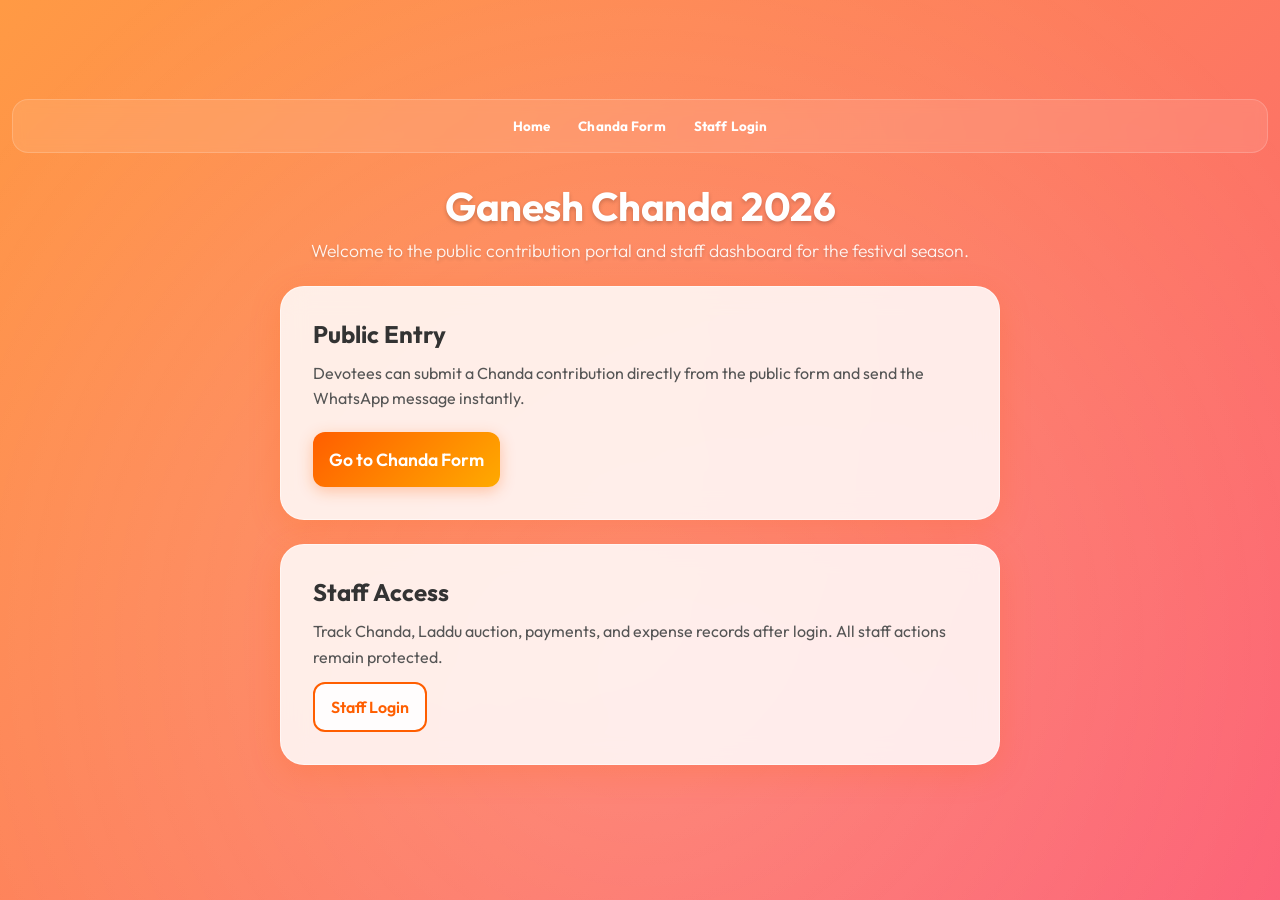
<file: index.html>
<!DOCTYPE html>
<html lang="en">
<head>
    <meta charset="UTF-8">
    <meta name="viewport" content="width=device-width, initial-scale=1.0">
    <title>Ganesh App Home</title>
    <link rel="stylesheet" href="styles.css">
    <link href="https://fonts.googleapis.com/css2?family=Outfit:wght@300;400;600;700&display=swap" rel="stylesheet">
</head>
<body>
    <div class="background-decor"></div>
    <nav class="top-nav" aria-label="Main navigation">
        <button class="nav-toggle" aria-label="Toggle navigation" aria-expanded="false">
            <span></span><span></span><span></span>
        </button>
        <div class="top-nav-links">
            <a href="index.html">Home</a>
            <a href="chanda.html">Chanda Form</a>
            <a href="login.html">Staff Login</a>
        </div>
    </nav>

    <main class="container home-container">
        <section class="header">
            <h1>Ganesh Chanda 2026</h1>
            <p>Welcome to the public contribution portal and staff dashboard for the festival season.</p>
        </section>

        <section class="home-card glass-form">
            <h2 class="home-card-title">Public Entry</h2>
            <p class="home-card-copy">Devotees can submit a Chanda contribution directly from the public form and send the WhatsApp message instantly.</p>
            <div class="home-actions">
                <a href="chanda.html" class="submit-btn home-cta">Go to Chanda Form</a>
            </div>
        </section>

        <section class="home-card glass-form">
            <h2 class="home-card-title">Staff Access</h2>
            <p class="home-card-copy">Track Chanda, Laddu auction, payments, and expense records after login. All staff actions remain protected.</p>
            <div class="home-actions">
                <a href="login.html" class="secondary-btn home-cta">Staff Login</a>
            </div>
        </section>
    </main>
    <script src="nav-toggle.js"></script>
    <script src="success-screen.js"></script>
</body>
</html>
</file>
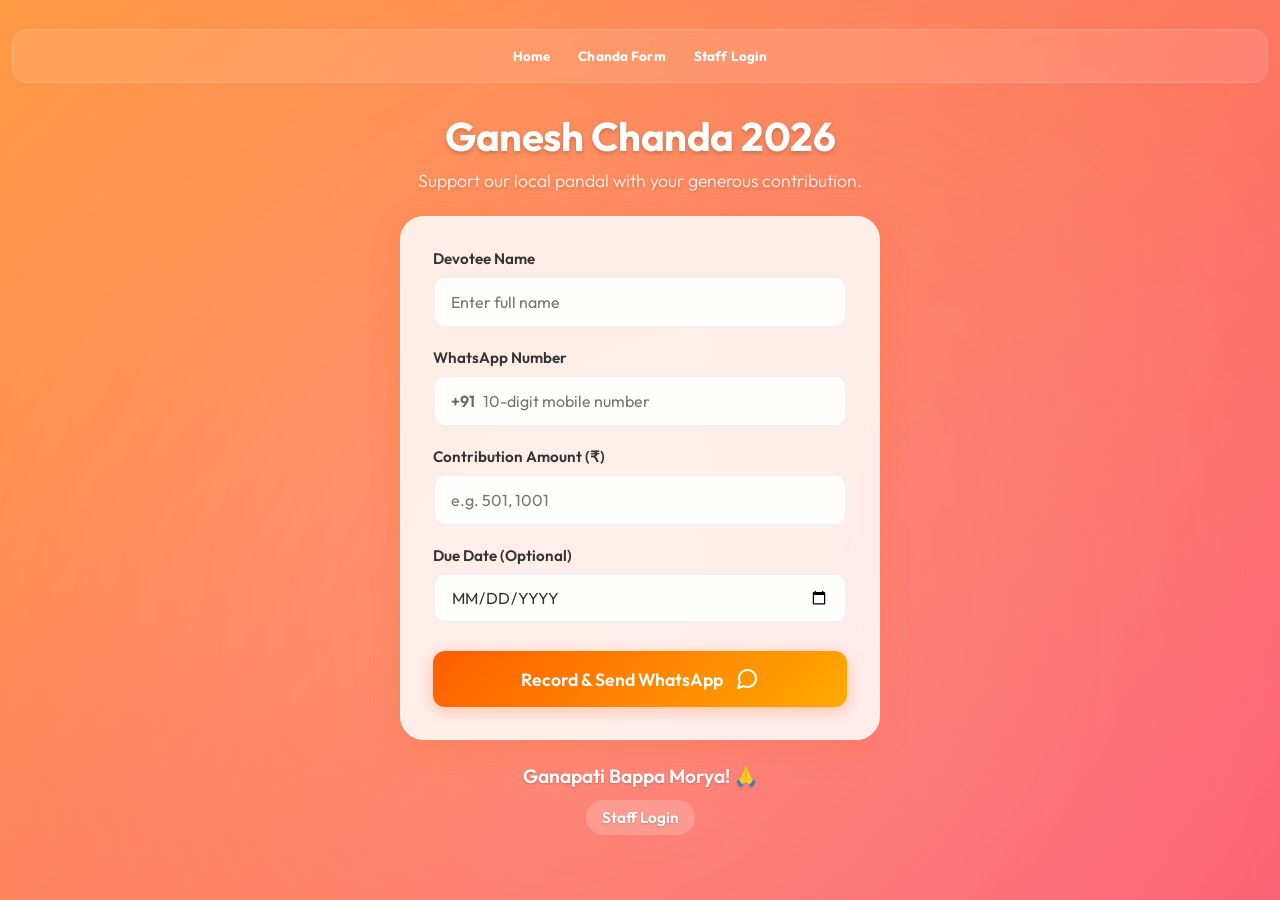
<file: chanda.html>
<!DOCTYPE html>
<html lang="en">
<head>
    <meta charset="UTF-8">
    <meta name="viewport" content="width=device-width, initial-scale=1.0">
    <title>Ganesh Chanda Collection</title>
    <link rel="stylesheet" href="styles.css">
    <link href="https://fonts.googleapis.com/css2?family=Outfit:wght@300;400;600;700&display=swap" rel="stylesheet">
</head>
<body>
    <div class="background-decor"></div>
    <nav class="top-nav" aria-label="Main navigation">
        <button class="nav-toggle" aria-label="Toggle navigation" aria-expanded="false">
            <span></span><span></span><span></span>
        </button>
        <div class="top-nav-links">
            <a href="index.html">Home</a>
            <a href="chanda.html">Chanda Form</a>
            <a href="login.html">Staff Login</a>
        </div>
    </nav>
    
    <div class="container">
        <div class="header">
            <h1>Ganesh Chanda 2026</h1>
            <p>Support our local pandal with your generous contribution.</p>
        </div>

        <form id="chandaForm" class="glass-form">
            <div class="form-group">
                <label for="name">Devotee Name</label>
                <input type="text" id="name" name="name" placeholder="Enter full name" required>
            </div>

            <div class="form-group">
                <label for="phone">WhatsApp Number</label>
                <div class="phone-input-wrapper">
                    <span class="country-code">+91</span>
                    <input type="tel" id="phone" name="phone" placeholder="10-digit mobile number" pattern="[0-9]{10}" required>
                </div>
            </div>

            <div class="form-group">
                <label for="amount">Contribution Amount (₹)</label>
                <input type="number" id="amount" name="amount" placeholder="e.g. 501, 1001" min="1" required>
            </div>

            <div class="form-group">
                <label for="dueDate">Due Date (Optional)</label>
                <input type="date" id="dueDate" name="dueDate">
            </div>

            <button type="submit" class="submit-btn">
                <span>Record & Send WhatsApp</span>
                <svg xmlns="http://www.w3.org/2000/svg" width="24" height="24" viewBox="0 0 24 24" fill="none" stroke="currentColor" stroke-width="2" stroke-linecap="round" stroke-linejoin="round" class="whatsapp-icon"><path d="M21 11.5a8.38 8.38 0 0 1-.9 3.8 8.5 8.5 0 0 1-7.6 4.7 8.38 8.38 0 0 1-3.8-.9L3 21l1.9-5.7a8.38 8.38 0 0 1-.9-3.8 8.5 8.5 0 0 1 4.7-7.6 8.38 8.38 0 0 1 3.8-.9h.5a8.48 8.48 0 0 1 8 8v.5z"></path></svg>
            </button>
        </form>
        
        <div class="footer-msg">
            <p>Ganapati Bappa Morya! 🙏</p>
            <a href="login.html" class="dashboard-link">Staff Login</a>
        </div>
    </div>

    <script src="nav-toggle.js"></script>
    <script src="success-screen.js"></script>
    <script src="script.js"></script>
</body>
</html>
</file>
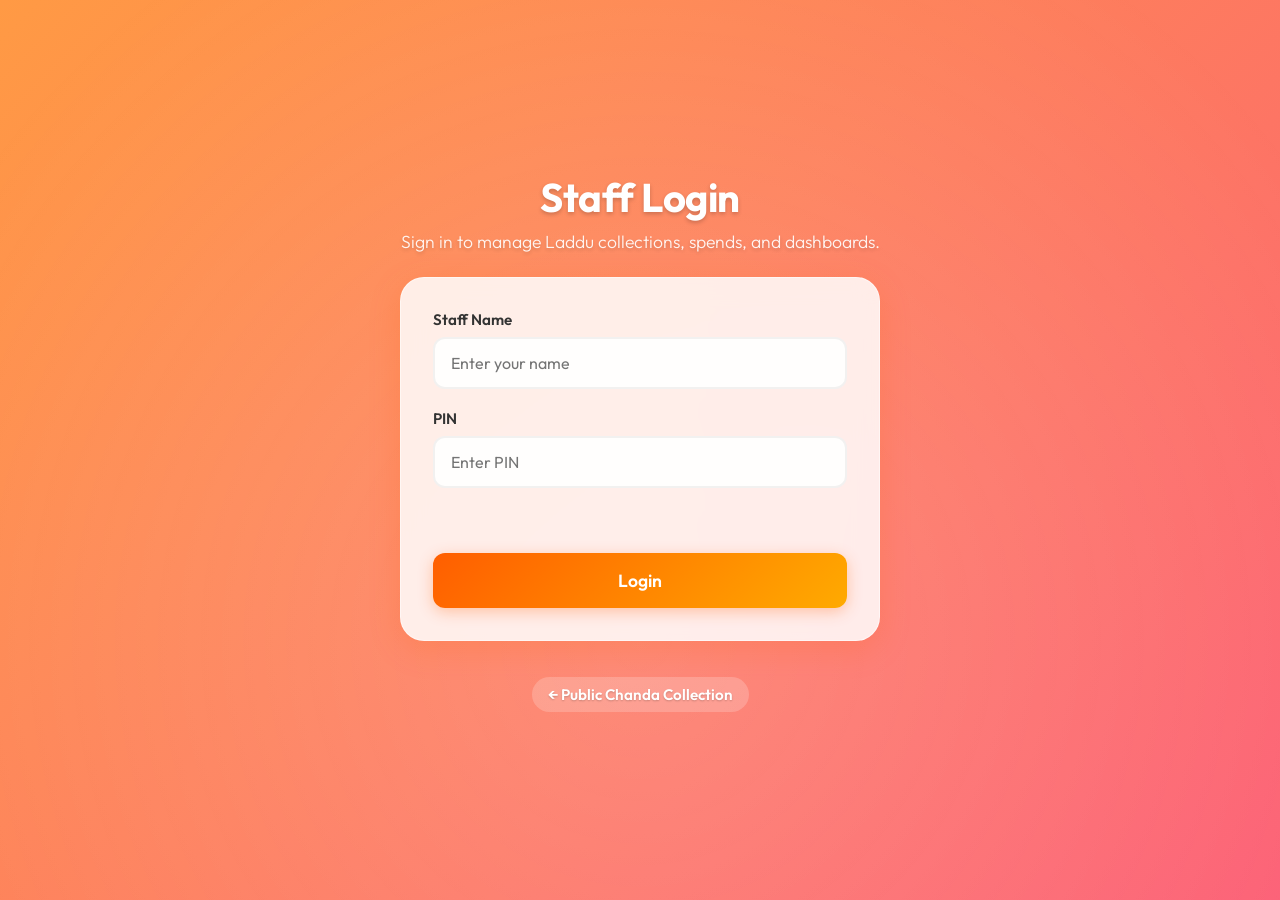
<file: dashboard.html>
<!DOCTYPE html>
<html lang="en">
<head>
    <meta charset="UTF-8">
    <meta name="viewport" content="width=device-width, initial-scale=1.0">
    <title>Dashboard - Ganesh Chanda</title>
    <link rel="stylesheet" href="styles.css">
    <link href="https://fonts.googleapis.com/css2?family=Outfit:wght@300;400;600;700&display=swap" rel="stylesheet">
</head>
<body>
    <div class="background-decor"></div>
    <nav class="top-nav" aria-label="Main navigation">
        <button class="nav-toggle" aria-label="Toggle navigation" aria-expanded="false">
            <span></span><span></span><span></span>
        </button>
        <div class="top-nav-links">
            <a href="staff-dashboard.html">Home</a>
            <a href="chanda.html">Chanda Form</a>
            <a href="spends.html">Spends</a>
            <a href="dashboard.html">Chanda Dashboard</a>
            <a href="laddu-dashboard.html">Laddu Dashboard</a>
            <a href="spends-dashboard.html">Spends Dashboard</a>
            <a href="laddu-auction.html">Laddu Auction</a>
            <a href="laddu-collection.html">Laddu Collection</a>
            <a href="#" id="logoutBtn" class="logout-btn">Logout</a>
        </div>
    </nav>
    
    <div class="container dashboard-container">
        <div class="header">
            <h1>Collection Dashboard</h1>
            <p>Chanda and Laddu collection records</p>
        </div>

        <div class="summary-card" id="summaryCard" style="display: none;">
            <h2>Total Amount Collected <span id="selectedYearLabel"></span></h2>
            <div class="total-amount" id="totalAmount">₹0</div>
            <div class="summary-breakdown">
                <div><span>Chanda Collected</span><strong id="chandaAmount">₹0</strong></div>
            </div>
        </div>

        <div class="filter-section" id="filterSection" style="display: none;">
            <input type="text" id="searchInput" placeholder="Search by name or mobile...">
            <select id="statusFilter">
                <option value="All">All Statuses</option>
                <option value="Paid">Paid</option>
                <option value="Pending">Pending</option>
            </select>
            <select id="yearFilter" aria-label="Filter by year">
                <option value="All">All Years</option>
            </select>
        </div>

        <div class="table-container">
            <div id="loader" class="loader"></div>
            
            <table id="recordsTable" style="display: none;">
                <thead>
                    <tr>
                        <th>Date</th>
                        <th>Devotee Name</th>
                        <th>WhatsApp</th>
                        <th>Amount (₹)</th>
                        <th>Due Date</th>
                        <th>Status</th>
                        <th>Action</th>
                    </tr>
                </thead>
                <tbody id="tableBody">
                    <!-- Data will be populated here by JS -->
                </tbody>
            </table>
        </div>

        
        <div class="footer-msg">
            <a href="index.html" class="dashboard-link">← Back to Form</a>
        </div>
    </div>

    <script src="auth.js"></script>
    <script src="nav-toggle.js"></script>
    <script src="dashboard.js"></script>
</body>
</html>
</file>
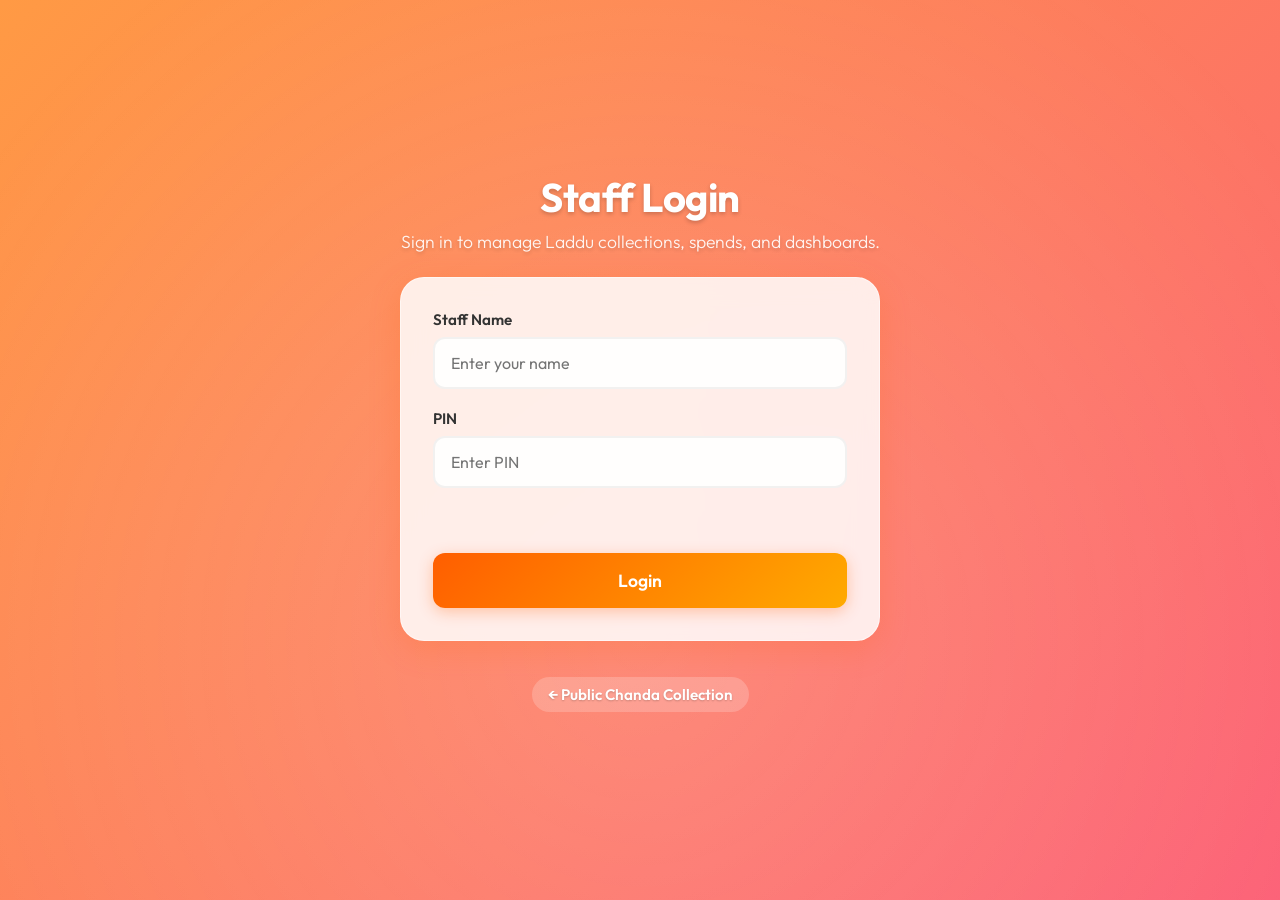
<file: laddu-auction.html>
<!DOCTYPE html>
<html lang="en">
<head>
    <meta charset="UTF-8">
    <meta name="viewport" content="width=device-width, initial-scale=1.0">
    <title>Laddu Auction - Ganesh Chanda</title>
    <link rel="stylesheet" href="styles.css">
    <link href="https://fonts.googleapis.com/css2?family=Outfit:wght@300;400;600;700&display=swap" rel="stylesheet">
</head>
<body>
    <div class="background-decor"></div>
    <nav class="top-nav" aria-label="Main navigation">
        <button class="nav-toggle" aria-label="Toggle navigation" aria-expanded="false">
            <span></span><span></span><span></span>
        </button>
        <div class="top-nav-links">
            <a href="staff-dashboard.html">Home</a>
            <a href="chanda.html">Chanda Form</a>
            <a href="spends.html">Spends</a>
            <a href="dashboard.html">Chanda Dashboard</a>
            <a href="laddu-dashboard.html">Laddu Dashboard</a>
            <a href="spends-dashboard.html">Spends Dashboard</a>
            <a href="laddu-auction.html">Laddu Auction</a>
            <a href="laddu-collection.html">Laddu Collection</a>
            <a href="#" id="logoutBtn" class="logout-btn">Logout</a>
        </div>
    </nav>
    <main class="container">
        <header class="header">
            <h1>Ganesh Laddu Auction</h1>
            <p>Record the winning bid with the winner's signature.</p>
        </header>

        <form id="ladduAuctionForm" class="glass-form" novalidate>
            <div class="form-group">
                <label for="winnerName">Auction Winner Name</label>
                <input type="text" id="winnerName" placeholder="Enter full name" required>
            </div>
            <div class="form-group">
                <label for="winnerPhone">WhatsApp Number</label>
                <div class="phone-input-wrapper">
                    <span class="country-code">+91</span>
                    <input type="tel" id="winnerPhone" inputmode="numeric" placeholder="10-digit mobile number" pattern="[0-9]{10}" required>
                </div>
            </div>
            <div class="form-group">
                <label for="auctionAmount">Winning Laddu Amount (₹)</label>
                <input type="number" id="auctionAmount" inputmode="decimal" min="1" step="0.01" placeholder="Enter final bid amount" required>
            </div>
            <div class="form-group">
                <label>Auction Winner Photo</label>
                <div class="camera-panel">
                    <video id="auctionCamera" class="camera-preview" autoplay playsinline muted aria-label="Camera preview"></video>
                    <img id="auctionPhotoPreview" class="photo-preview" alt="Auction winner photo" hidden>
                    <canvas id="auctionPhotoCanvas" hidden></canvas>
                </div>
                <div class="camera-actions">
                    <button type="button" id="startCamera" class="secondary-btn">Open Camera</button>
                    <button type="button" id="capturePhoto" class="secondary-btn" disabled>Take Photo</button>
                    <button type="button" id="retakePhoto" class="clear-signature" hidden>Retake Photo</button>
                </div>
                <p class="field-help">Use the device camera to take a clear photo of the auction winner.</p>
            </div>
            <div class="form-group">
                <label for="signatureCanvas">Auction Winner Signature</label>
                <div class="signature-panel">
                    <canvas id="signatureCanvas" aria-label="Signature pad. Sign here with your finger or mouse."></canvas>
                    <button type="button" id="clearSignature" class="clear-signature">Clear signature</button>
                </div>
                <p class="field-help">Sign inside the box using a finger, stylus, or mouse.</p>
            </div>
            <p id="auctionMessage" class="form-message" role="status" aria-live="polite"></p>
            <button type="submit" id="saveAuctionBtn" class="submit-btn">Save Auction Details</button>
        </form>

        <div class="footer-msg">
            <a href="laddu-collection.html" class="dashboard-link">Laddu Collection →</a>
            <a href="index.html" class="dashboard-link">← Back to Chanda Form</a>
        </div>
    </main>
    <script src="auth.js"></script>
    <script src="nav-toggle.js"></script>
    <script src="success-screen.js"></script>
    <script src="laddu-auction.js"></script>
</body>
</html>
</file>
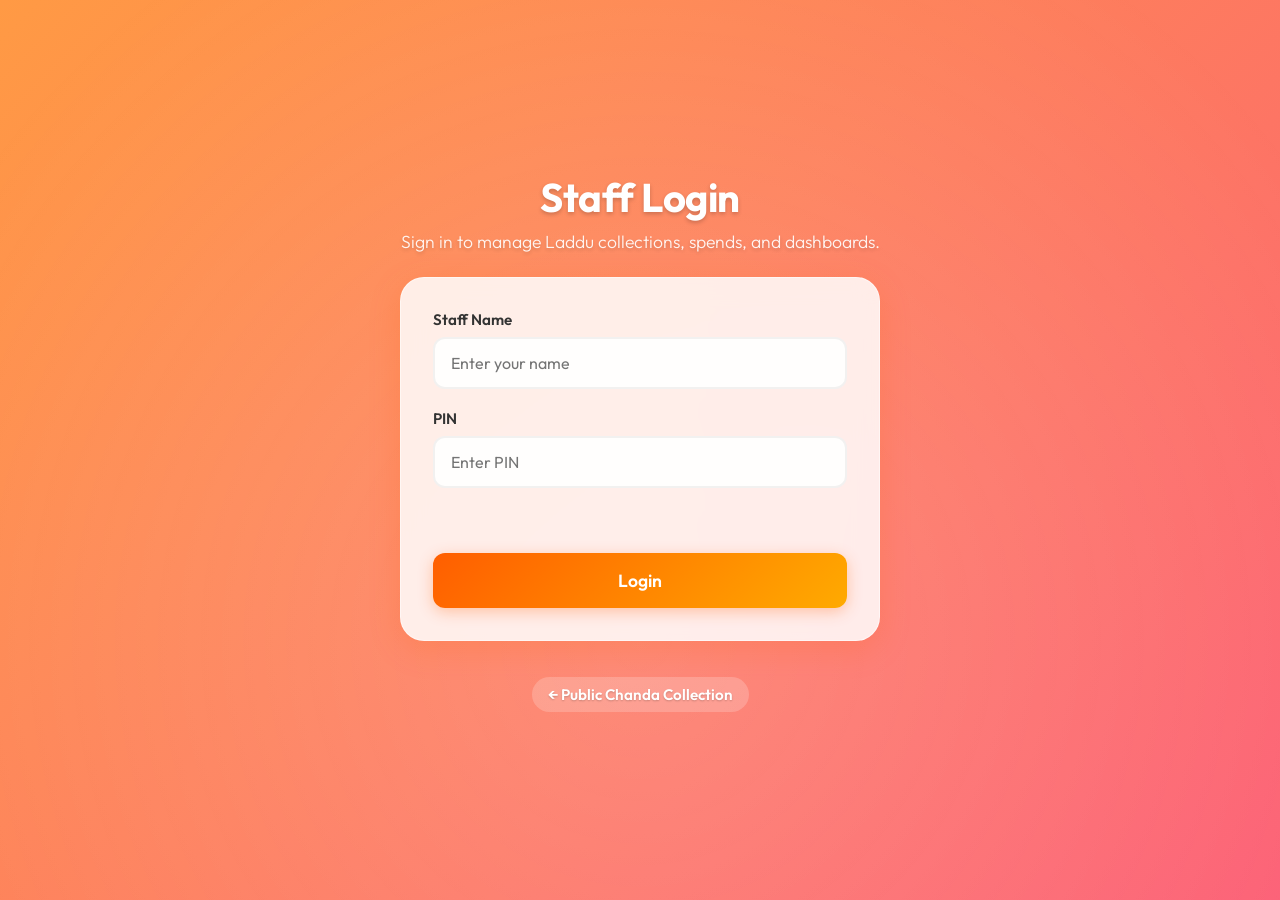
<file: laddu-collection.html>
<!DOCTYPE html>
<html lang="en">
<head>
    <meta charset="UTF-8">
    <meta name="viewport" content="width=device-width, initial-scale=1.0">
    <title>Laddu Collection - Ganesh Chanda</title>
    <link rel="stylesheet" href="styles.css">
    <link href="https://fonts.googleapis.com/css2?family=Outfit:wght@300;400;600;700&display=swap" rel="stylesheet">
</head>
<body>
    <div class="background-decor"></div>
    <nav class="top-nav" aria-label="Main navigation">
        <button class="nav-toggle" aria-label="Toggle navigation" aria-expanded="false">
            <span></span><span></span><span></span>
        </button>
        <div class="top-nav-links">
            <a href="staff-dashboard.html">Home</a>
            <a href="chanda.html">Chanda Form</a>
            <a href="spends.html">Spends</a>
            <a href="dashboard.html">Chanda Dashboard</a>
            <a href="laddu-dashboard.html">Laddu Dashboard</a>
            <a href="spends-dashboard.html">Spends Dashboard</a>
            <a href="laddu-auction.html">Laddu Auction</a>
            <a href="laddu-collection.html">Laddu Collection</a>
            <a href="#" id="logoutBtn" class="logout-btn">Logout</a>
        </div>
    </nav>

    <main class="container">
        <header class="header">
            <h1 id="collectionTitle">Ganesh Laddu Collection</h1>
            <p id="collectionDescription">Record part payments against the Laddu auction amount.</p>
        </header>

        <form id="ladduCollectionForm" class="glass-form" novalidate>
            <div class="form-group">
                <label for="ladduPhone">WhatsApp Number</label>
                <div class="phone-input-wrapper">
                    <span class="country-code">+91</span>
                    <input type="tel" id="ladduPhone" inputmode="numeric" placeholder="10-digit mobile number" pattern="[0-9]{10}" required>
                </div>
                <p class="field-help" id="phoneHelp">Enter the auction winner's number to load their Laddu amount.</p>
            </div>

            <button type="button" id="lookupBtn" class="secondary-btn">Find Auction Details</button>

            <section id="auctionDetails" class="auction-details" hidden aria-live="polite">
                <div class="auction-detail"><span>Name</span><strong id="auctionName">—</strong></div>
                <div class="auction-detail"><span id="totalLabel">Total Laddu Amount</span><strong id="totalLadduAmount">₹0</strong></div>
                <div class="auction-detail"><span>Already Collected</span><strong id="alreadyCollected">₹0</strong></div>
                <div class="auction-detail due"><span>Balance to Collect</span><strong id="balanceDue">₹0</strong></div>
            </section>

            <div class="form-group">
                <label for="paymentAmount">Amount Received Now (₹)</label>
                <input type="number" id="paymentAmount" inputmode="decimal" min="1" step="0.01" placeholder="Enter part payment amount" required disabled>
            </div>

            <div class="form-group">
                <label for="signatureCanvas">Payer Signature</label>
                <div class="signature-panel">
                    <canvas id="signatureCanvas" aria-label="Signature pad. Sign here with your finger or mouse."></canvas>
                    <button type="button" id="clearSignature" class="clear-signature">Clear signature</button>
                </div>
                <p class="field-help">Sign inside the box using a finger, stylus, or mouse.</p>
            </div>

            <p id="collectionMessage" class="form-message" role="status" aria-live="polite"></p>
            <button type="submit" id="collectBtn" class="submit-btn" disabled>Record Payment</button>
        </form>

        <div class="footer-msg">
            <a href="index.html" class="dashboard-link">← Back to Chanda Form</a>
            <a href="laddu-auction.html" class="dashboard-link">Laddu Auction</a>
            <a href="dashboard.html" class="dashboard-link">View Dashboard</a>
        </div>
    </main>

    <script src="auth.js"></script>
    <script src="nav-toggle.js"></script>
    <script src="success-screen.js"></script>
    <script src="laddu-collection.js"></script>
</body>
</html>
</file>
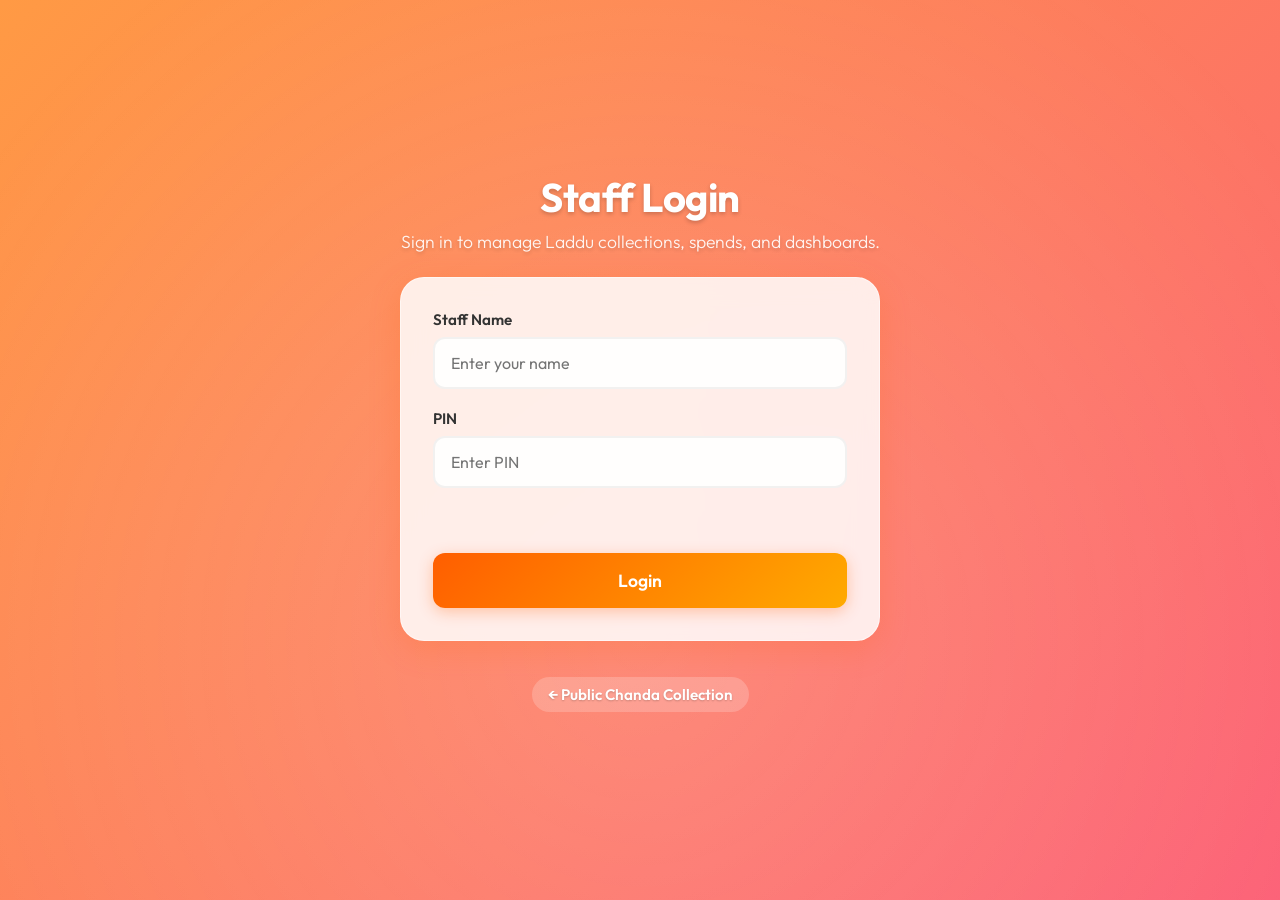
<file: laddu-dashboard.html>
<!DOCTYPE html>
<html lang="en">
<head>
    <meta charset="UTF-8">
    <meta name="viewport" content="width=device-width, initial-scale=1.0">
    <title>Laddu Collection Dashboard</title>
    <link rel="stylesheet" href="styles.css">
    <link href="https://fonts.googleapis.com/css2?family=Outfit:wght@300;400;600;700&display=swap" rel="stylesheet">
</head>
<body>
    <div class="background-decor"></div>
    <nav class="top-nav" aria-label="Main navigation">
        <button class="nav-toggle" aria-label="Toggle navigation" aria-expanded="false">
            <span></span><span></span><span></span>
        </button>
        <div class="top-nav-links">
            <a href="staff-dashboard.html">Home</a>
            <a href="chanda.html">Chanda Form</a>
            <a href="spends.html">Spends</a>
            <a href="dashboard.html">Chanda Dashboard</a>
            <a href="laddu-dashboard.html">Laddu Dashboard</a>
            <a href="spends-dashboard.html">Spends Dashboard</a>
            <a href="laddu-auction.html">Laddu Auction</a>
            <a href="laddu-collection.html">Laddu Collection</a>
            <a href="#" id="logoutBtn" class="logout-btn">Logout</a>
        </div>
    </nav>
    <main class="container dashboard-container">
        <header class="header">
            <h1>Laddu Collection Dashboard</h1>
            <p>Track auction amounts and pending collections.</p>
        </header>
        <section class="summary-card" id="ladduSummary" style="display:none;">
            <h2>Laddu Collection Summary <span id="ladduYearLabel"></span></h2>
            <div class="total-amount" id="ladduPendingTotal">₹0</div>
            <p class="summary-caption">Amount still pending</p>
            <div class="summary-breakdown three-columns">
                <div><span>Auction Value</span><strong id="ladduAuctionTotal">₹0</strong></div>
                <div><span>Collected</span><strong id="ladduCollectedTotal">₹0</strong></div>
                <div><span>Pending Winners</span><strong id="ladduPendingCount">0</strong></div>
            </div>
        </section>
        <section class="filter-section" id="ladduFilters" style="display:none;">
            <input id="ladduSearch" type="text" placeholder="Search by name or mobile...">
            <select id="ladduStatus"><option value="Pending">Pending</option><option value="All">All Records</option><option value="Paid">Fully Paid</option></select>
            <select id="ladduYear"><option value="All">All Years</option></select>
        </section>
        <section class="pending-laddu-section">
            <div id="ladduLoader" class="loader"></div>
            <div id="ladduRecords" class="pending-laddu-list"></div>
        </section>
    </main>
    <script src="auth.js"></script>
    <script src="nav-toggle.js"></script>
    <script src="laddu-dashboard.js"></script>
</body>
</html>
</file>
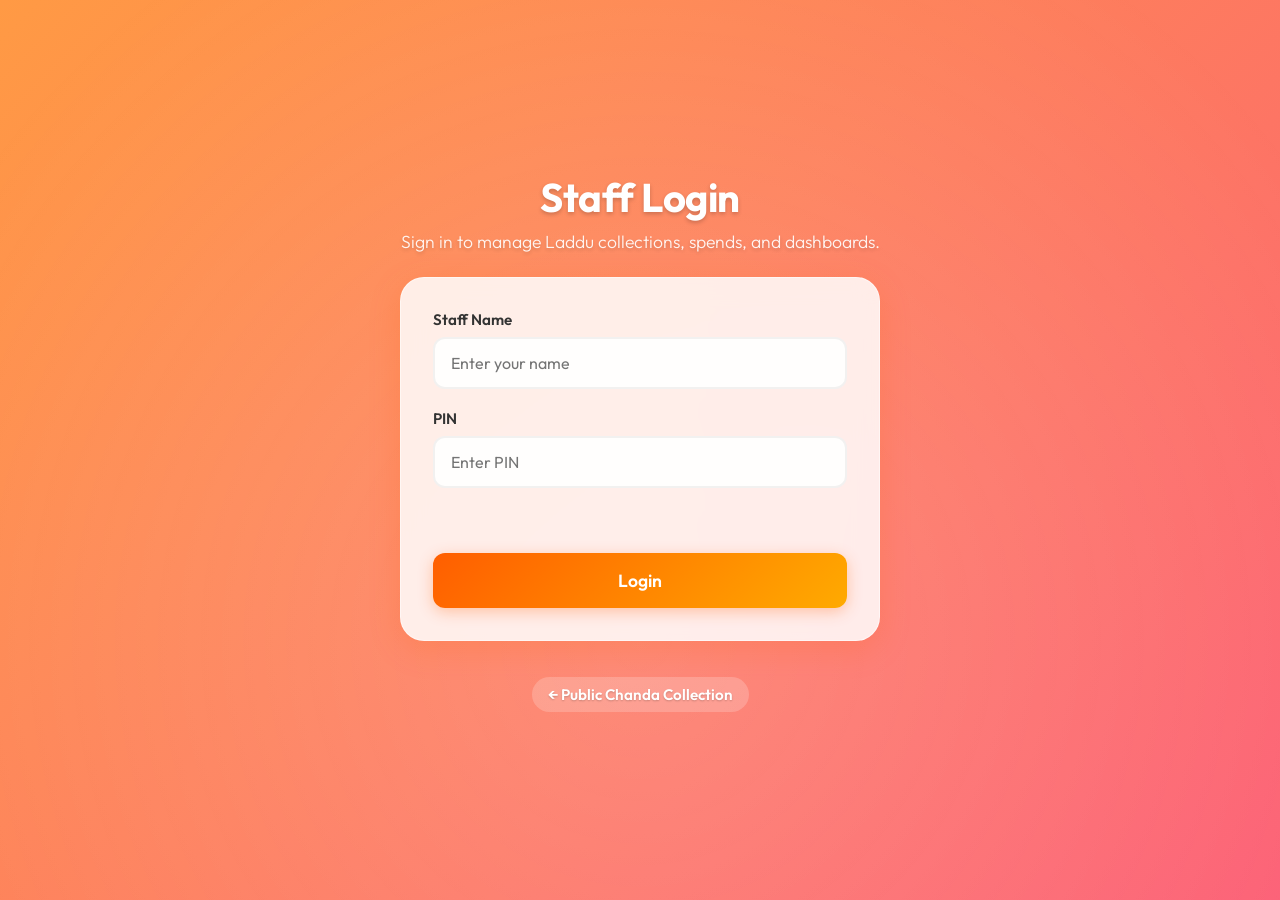
<file: login.html>
<!DOCTYPE html>
<html lang="en">
<head>
    <meta charset="UTF-8"><meta name="viewport" content="width=device-width, initial-scale=1.0">
    <title>Staff Login - Ganesh Chanda</title>
    <link rel="stylesheet" href="styles.css"><link href="https://fonts.googleapis.com/css2?family=Outfit:wght@300;400;600;700&display=swap" rel="stylesheet">
</head>
<body>
    <div class="background-decor"></div>
    <main class="container">
        <header class="header"><h1>Staff Login</h1><p>Sign in to manage Laddu collections, spends, and dashboards.</p></header>
        <form id="loginForm" class="glass-form">
            <div class="form-group"><label for="staffName">Staff Name</label><input id="staffName" type="text" autocomplete="username" placeholder="Enter your name" required></div>
            <div class="form-group"><label for="staffPin">PIN</label><input id="staffPin" type="password" inputmode="numeric" autocomplete="current-password" placeholder="Enter PIN" required></div>
            <p id="loginMessage" class="form-message" role="status"></p>
            <button id="loginButton" class="submit-btn" type="submit">Login</button>
        </form>
        <div class="footer-msg"><a href="index.html" class="dashboard-link">← Public Chanda Collection</a></div>
    </main>
    <script src="auth.js"></script><script src="login.js"></script>
</body>
</html>
</file>
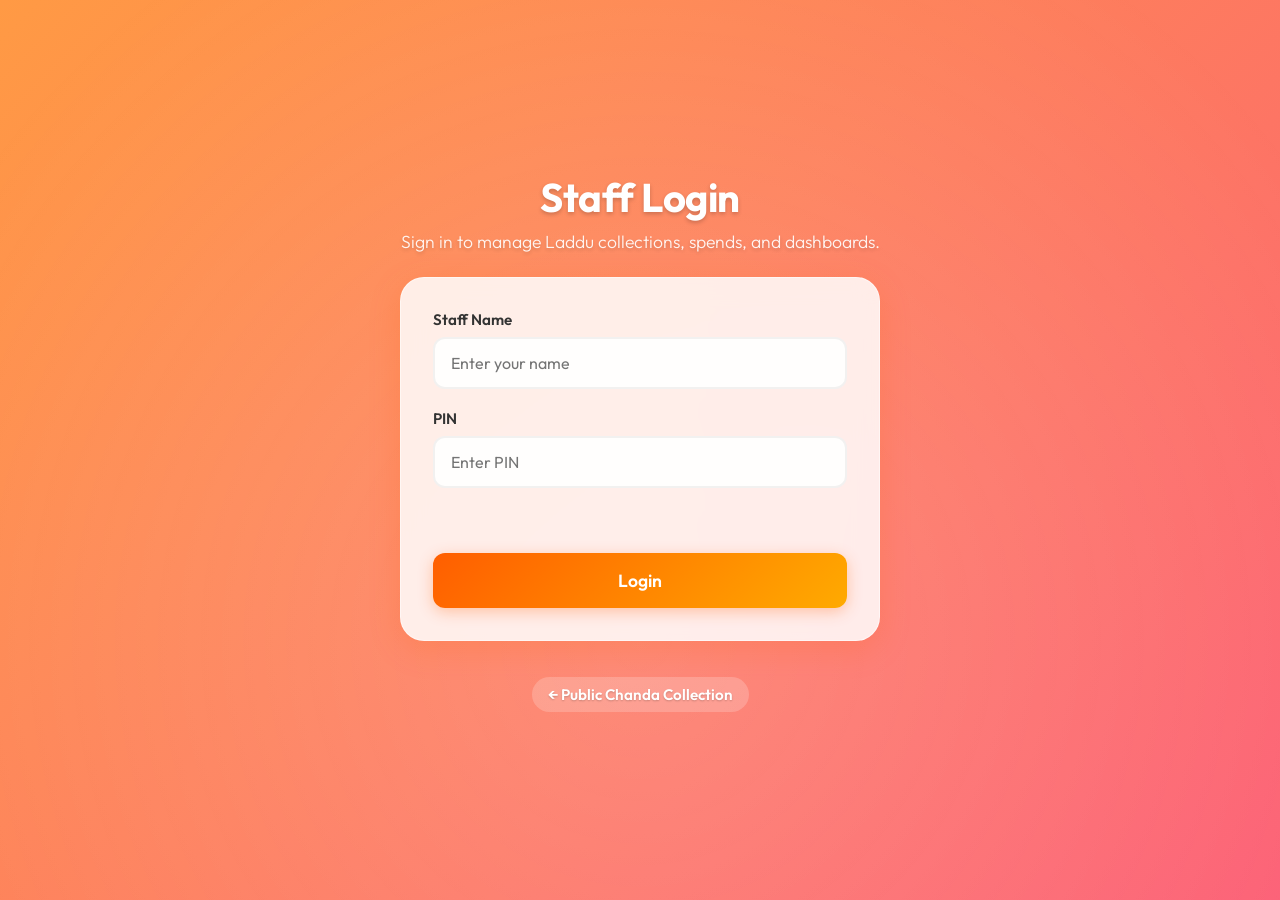
<file: spends-dashboard.html>
<!DOCTYPE html>
<html lang="en">
<head>
    <meta charset="UTF-8">
    <meta name="viewport" content="width=device-width, initial-scale=1.0">
    <title>Spends Dashboard</title>
    <link rel="stylesheet" href="styles.css">
    <link href="https://fonts.googleapis.com/css2?family=Outfit:wght@300;400;600;700&display=swap" rel="stylesheet">
</head>
<body>
    <div class="background-decor"></div>
    <nav class="top-nav" aria-label="Main navigation">
        <button class="nav-toggle" aria-label="Toggle navigation" aria-expanded="false">
            <span></span><span></span><span></span>
        </button>
        <div class="top-nav-links">
            <a href="staff-dashboard.html">Home</a>
            <a href="chanda.html">Chanda Form</a>
            <a href="spends.html">Spends</a>
            <a href="dashboard.html">Chanda Dashboard</a>
            <a href="laddu-dashboard.html">Laddu Dashboard</a>
            <a href="spends-dashboard.html">Spends Dashboard</a>
            <a href="laddu-auction.html">Laddu Auction</a>
            <a href="laddu-collection.html">Laddu Collection</a>
            <a href="#" id="logoutBtn" class="logout-btn">Logout</a>
        </div>
    </nav>
    <main class="container dashboard-container">
        <header class="header"><h1>Spends Dashboard</h1><p>Track every Ganesh celebration expense.</p></header>
        <section id="spendSummary" class="summary-card" style="display:none;">
            <h2>Total Spends <span id="spendYearLabel"></span></h2>
            <div id="spendTotal" class="total-amount">₹0</div>
        </section>
        <section id="spendFilters" class="filter-section" style="display:none;">
            <input id="spendSearch" type="text" placeholder="Search item or notes...">
            <select id="spendTypeFilter"><option value="All">All Types</option></select>
            <select id="spendYearFilter"><option value="All">All Years</option></select>
        </section>
        <section class="pending-laddu-section">
            <div id="spendLoader" class="loader"></div>
            <div class="spends-table-wrap">
                <table class="spends-table" id="spendTable" style="display:none;">
                    <thead><tr><th>Date</th><th>Type</th><th>Item / Purpose</th><th>Notes</th><th>Bill</th><th>Amount</th></tr></thead>
                    <tbody id="spendRecords"></tbody>
                </table>
            </div>
        </section>
    </main>
    <script src="auth.js"></script>
    <script src="nav-toggle.js"></script>
    <script src="spends-dashboard.js"></script>
</body>
</html>
</file>
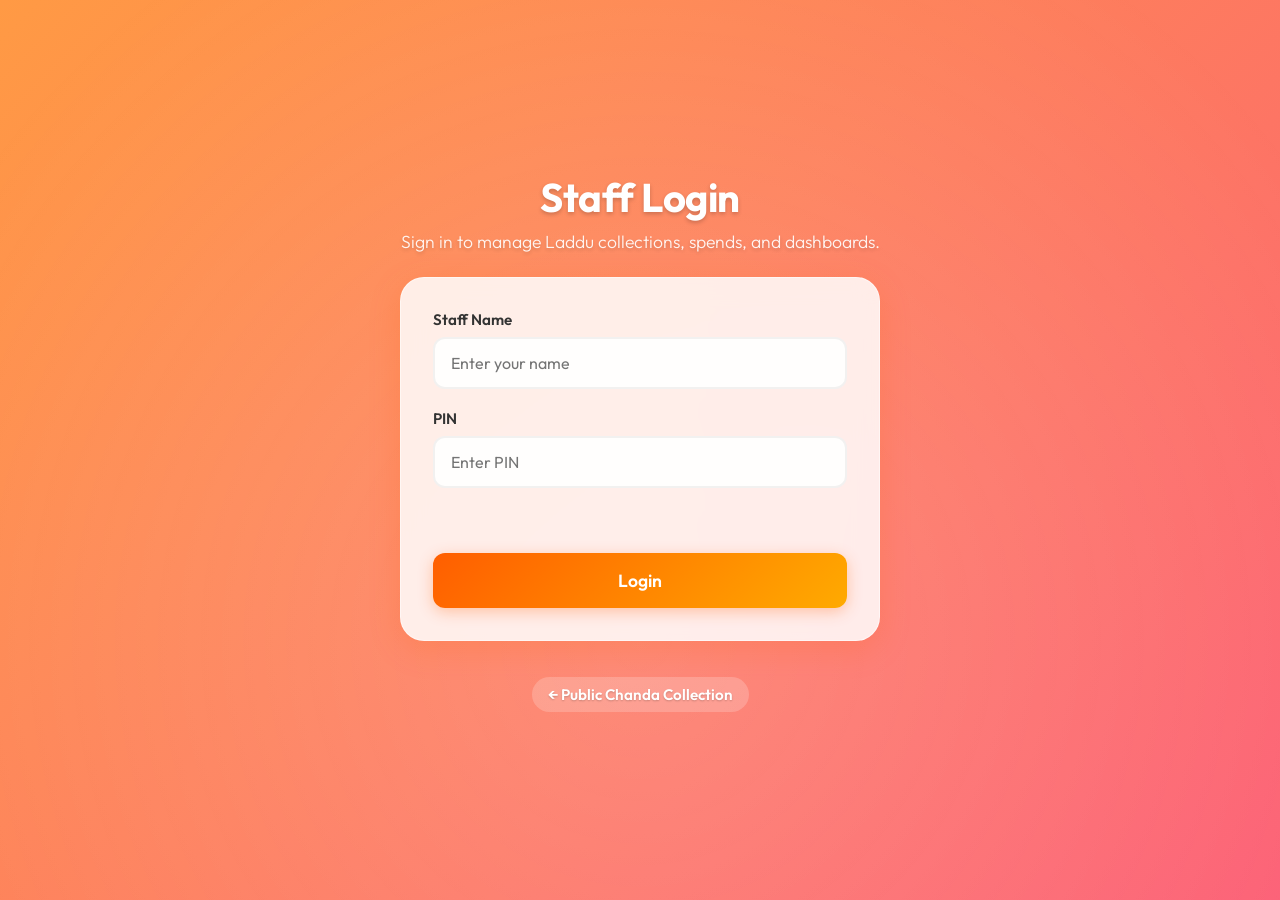
<file: spends.html>
<!DOCTYPE html>
<html lang="en">
<head>
    <meta charset="UTF-8">
    <meta name="viewport" content="width=device-width, initial-scale=1.0">
    <title>Ganesh Spends</title>
    <link rel="stylesheet" href="styles.css">
    <link href="https://fonts.googleapis.com/css2?family=Outfit:wght@300;400;600;700&display=swap" rel="stylesheet">
</head>
<body>
    <div class="background-decor"></div>
    <nav class="top-nav" aria-label="Main navigation">
        <button class="nav-toggle" aria-label="Toggle navigation" aria-expanded="false">
            <span></span><span></span><span></span>
        </button>
        <div class="top-nav-links">
            <a href="staff-dashboard.html">Home</a>
            <a href="chanda.html">Chanda Form</a>
            <a href="spends.html">Spends</a>
            <a href="dashboard.html">Chanda Dashboard</a>
            <a href="laddu-dashboard.html">Laddu Dashboard</a>
            <a href="spends-dashboard.html">Spends Dashboard</a>
            <a href="laddu-auction.html">Laddu Auction</a>
            <a href="laddu-collection.html">Laddu Collection</a>
            <a href="#" id="logoutBtn" class="logout-btn">Logout</a>
        </div>
    </nav>
    <main class="container">
        <header class="header">
            <h1>Ganesh Spends</h1>
            <p>Record every expense for the Ganesh celebrations.</p>
        </header>
        <form id="spendForm" class="glass-form">
            <div class="form-group">
                <label for="spendDate">Spend Date</label>
                <input type="date" id="spendDate" required>
            </div>
            <div class="form-group">
                <label for="spendType">Spend Type</label>
                <select id="spendType" required>
                    <option value="">Select a type</option>
                    <option>Decoration</option><option>Food & Prasadam</option><option>Pooja Items</option>
                    <option>Sound & Lighting</option><option>Transport</option><option>Printing</option><option>Other</option>
                </select>
            </div>
            <div class="form-group">
                <label for="spendItem">Item / Purpose</label>
                <input type="text" id="spendItem" placeholder="e.g. Flower decoration" required>
            </div>
            <div class="form-group">
                <label for="spendAmount">Amount Spent (₹)</label>
                <input type="number" id="spendAmount" min="1" step="0.01" inputmode="decimal" placeholder="Enter amount" required>
            </div>
            <div class="form-group">
                <label for="spendNotes">Notes (Optional)</label>
                <input type="text" id="spendNotes" placeholder="Vendor, bill number, or details">
            </div>
            <div class="form-group">
                <label>Bill Photo (Optional)</label>
                <div class="file-actions">
                    <button type="button" id="openBillCamera" class="secondary-btn">Take Photo</button>
                    <label for="billFile" class="secondary-btn">Choose File</label>
                </div>
                <div id="billCameraPanel" class="camera-panel" hidden>
                    <video id="billCameraPreview" class="camera-preview" autoplay playsinline muted></video>
                    <canvas id="billCameraCanvas" hidden></canvas>
                    <div class="camera-actions bill-camera-actions">
                        <button type="button" id="captureBillPhoto" class="secondary-btn">Capture Bill</button>
                        <button type="button" id="closeBillCamera" class="clear-signature">Cancel</button>
                    </div>
                </div>
                <input type="file" id="billFile" class="visually-hidden" accept="image/*">
                <img id="billPhotoPreview" class="photo-preview" alt="Bill photo preview" hidden>
                <p class="field-help">Take a new photo of the bill or choose an existing image file.</p>
            </div>
            <p id="spendMessage" class="form-message" role="status" aria-live="polite"></p>
            <button type="submit" id="saveSpend" class="submit-btn">Record Spend</button>
        </form>
        <div class="footer-msg"><a href="spends-dashboard.html" class="dashboard-link">View Spends Dashboard</a></div>
    </main>
    <script src="auth.js"></script>
    <script src="nav-toggle.js"></script>
    <script src="spends.js"></script>
</body>
</html>
</file>
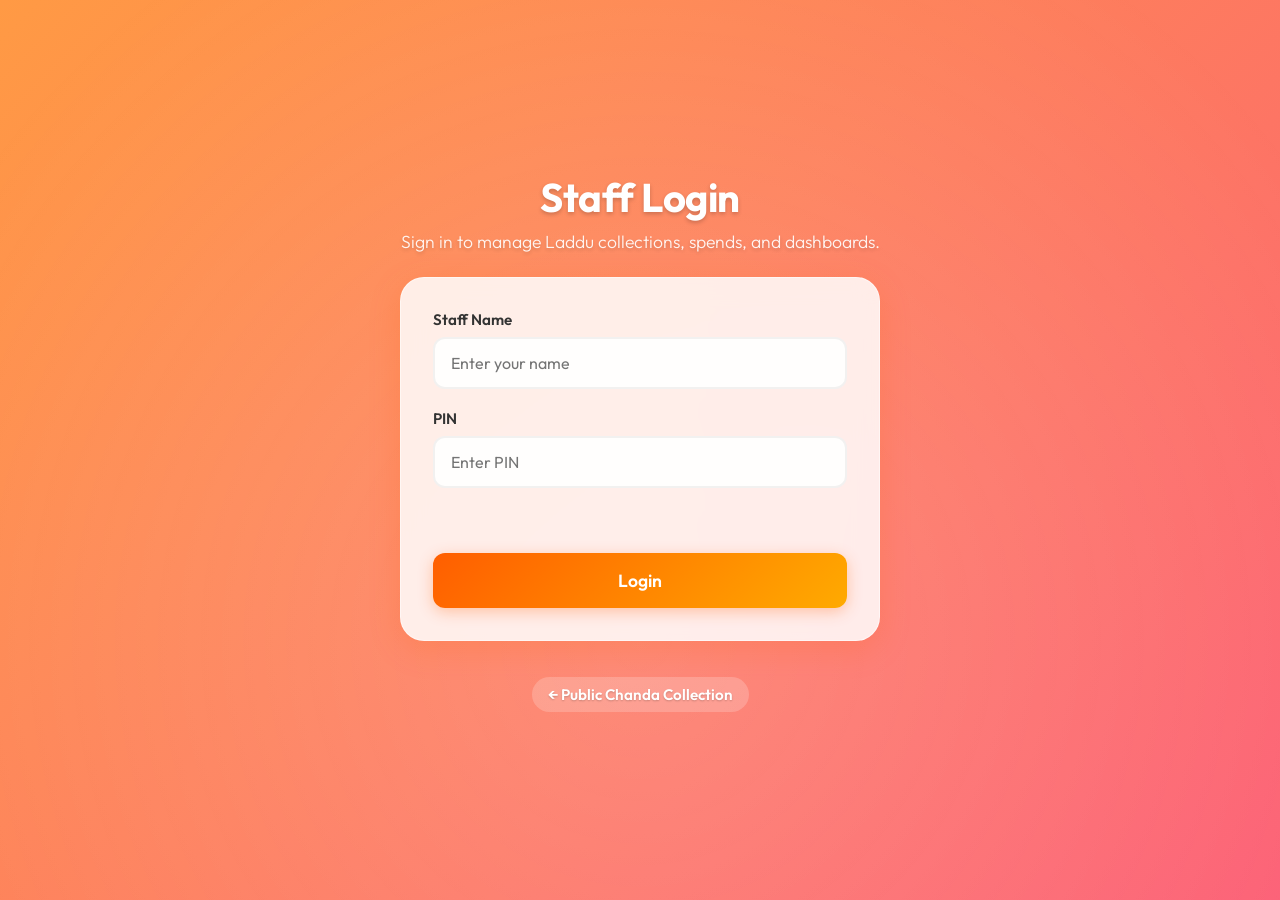
<file: staff-dashboard.html>
<!DOCTYPE html>
<html lang="en">
<head>
    <meta charset="UTF-8">
    <meta name="viewport" content="width=device-width, initial-scale=1.0">
    <title>Staff Dashboard</title>
    <link rel="stylesheet" href="styles.css">
    <link href="https://fonts.googleapis.com/css2?family=Outfit:wght@300;400;600;700&display=swap" rel="stylesheet">
</head>
<body>
    <div class="background-decor"></div>
    <nav class="top-nav" aria-label="Staff navigation">
        <button class="nav-toggle" aria-label="Toggle navigation" aria-expanded="false">
            <span></span><span></span><span></span>
        </button>
        <div class="top-nav-links">
            <a href="staff-dashboard.html">Home</a>
            <a href="chanda.html">Chanda Form</a>
            <a href="spends.html">Spends</a>
            <a href="dashboard.html">Chanda Dashboard</a>
            <a href="laddu-dashboard.html">Laddu Dashboard</a>
            <a href="spends-dashboard.html">Spends Dashboard</a>
            <a href="laddu-auction.html">Laddu Auction</a>
            <a href="laddu-collection.html">Laddu Collection</a>
            <a href="#" id="logoutBtn" class="logout-btn">Logout</a>
        </div>
    </nav>

    <main class="container staff-home-container">
        <header class="header">
            <h1>Ganesh Management</h1>
            <p id="welcomeText">Welcome back.</p>
        </header>

        <section class="summary-grid">
            <a href="spends-dashboard.html" class="summary-card-link">
                <article class="summary-card summary-card-amber">
                    <span class="summary-chip">Today</span>
                    <h2>Spends</h2>
                    <div class="summary-metric" id="todaySpendTotal">₹0</div>
                    <p class="summary-note">Today's recorded spend amount</p>
                </article>
            </a>

            <a href="dashboard.html" class="summary-card-link">
                <article class="summary-card summary-card-orange">
                    <span class="summary-chip">Pending</span>
                    <h2>Chanda Due</h2>
                    <div class="summary-metric" id="pendingChandaTotal">₹0</div>
                    <p class="summary-note">Amount pending from devotees</p>
                </article>
            </a>

            <a href="laddu-dashboard.html" class="summary-card-link">
                <article class="summary-card summary-card-pink">
                    <span class="summary-chip">Pending</span>
                    <h2>Laddu Due</h2>
                    <div class="summary-metric" id="pendingLadduTotal">₹0</div>
                    <p class="summary-note">Outstanding Laddu collections</p>
                </article>
            </a>
        </section>

        <section class="home-card glass-form staff-grid">
            <a href="dashboard.html" class="staff-card">
                <span class="staff-card-title">Chanda Dashboard</span>
                <span class="staff-card-text">Review pending and paid contributions.</span>
            </a>
            <a href="laddu-dashboard.html" class="staff-card">
                <span class="staff-card-title">Laddu Dashboard</span>
                <span class="staff-card-text">Track auction totals and due collections.</span>
            </a>
            <a href="spends-dashboard.html" class="staff-card">
                <span class="staff-card-title">Spends Dashboard</span>
                <span class="staff-card-text">Monitor all event expenses and bills.</span>
            </a>
            <a href="laddu-auction.html" class="staff-card">
                <span class="staff-card-title">Laddu Auction</span>
                <span class="staff-card-text">Record a winner, photo, and signature.</span>
            </a>
            <a href="laddu-collection.html" class="staff-card">
                <span class="staff-card-title">Laddu Collection</span>
                <span class="staff-card-text">Accept part payments and store signatures.</span>
            </a>
            <a href="spends.html" class="staff-card">
                <span class="staff-card-title">Add Spend</span>
                <span class="staff-card-text">Capture spend details with optional bill image.</span>
            </a>
        </section>
    </main>

    <script src="auth.js"></script>
    <script src="nav-toggle.js"></script>
    <script src="staff-dashboard.js"></script>
</body>
</html>
</file>
<file: styles.css>
:root {
    --primary-color: #ff5e00;
    --secondary-color: #ffaa00;
    --text-dark: #333;
    --text-light: #fff;
    --glass-bg: rgba(255, 255, 255, 0.85);
    --glass-border: rgba(255, 255, 255, 0.5);
    --glass-shadow: 0 8px 32px 0 rgba(255, 94, 0, 0.2);
}

* {
    margin: 0;
    padding: 0;
    box-sizing: border-box;
    font-family: 'Outfit', sans-serif;
}

body {
    min-height: 100vh;
    display: flex;
    flex-direction: column;
    justify-content: center;
    align-items: center;
    background: linear-gradient(135deg, #ff9a44 0%, #fc6076 100%);
    background-attachment: fixed;
    position: relative;
    overflow-x: hidden;
    overflow-y: auto;
    -webkit-overflow-scrolling: touch;
    padding: 20px;
    padding-bottom: 48px;
}

.background-decor {
    position: fixed;
    width: 150vw;
    height: 150vw;
    background: radial-gradient(circle, rgba(255,255,255,0.15) 0%, transparent 60%);
    top: -25vw;
    left: -25vw;
    animation: rotate 60s linear infinite;
    pointer-events: none;
    z-index: 0;
}

@keyframes rotate {
    0% { transform: rotate(0deg); }
    100% { transform: rotate(360deg); }
}

.container {
    width: 100%;
    max-width: 480px;
    z-index: 1;
    display: flex;
    flex-direction: column;
    gap: 24px;
    padding-top: 20px;
}

.top-nav {
    position: sticky;
    top: 10px;
    z-index: 2;
    display: flex;
    align-items: center;
    justify-content: center;
    width: 100%;
    margin-bottom: 8px;
    padding: 8px 12px;
    border-radius: 16px;
    background: rgba(255, 255, 255, 0.10);
    border: 1px solid rgba(255, 255, 255, 0.18);
    backdrop-filter: blur(6px);
    -webkit-backdrop-filter: blur(6px);
}

.top-nav-links {
    display: flex;
    align-items: center;
    justify-content: center;
    gap: 6px;
    flex-wrap: wrap;
}

.top-nav a {
    color: var(--text-light);
    text-decoration: none;
    font-size: 0.84rem;
    font-weight: 700;
    letter-spacing: 0.01em;
    padding: 8px 11px;
    border-radius: 14px;
    background: transparent;
    transition: all 0.2s ease;
    min-height: 36px;
    display: inline-flex;
    align-items: center;
    justify-content: center;
}

.nav-toggle {
    display: none;
    appearance: none;
    border: none;
    background: rgba(255, 255, 255, 0.22);
    color: white;
    cursor: pointer;
    border-radius: 999px;
    width: 42px;
    height: 42px;
    padding: 0;
    box-shadow: 0 4px 12px rgba(0, 0, 0, 0.12);
}

.nav-toggle span {
    display: block;
    width: 18px;
    height: 2px;
    margin: 4px auto;
    border-radius: 99px;
    background: white;
    transition: transform 0.22s ease, opacity 0.22s ease;
}

.top-nav.nav-open .nav-toggle span:nth-child(1) {
    transform: translateY(6px) rotate(45deg);
}

.top-nav.nav-open .nav-toggle span:nth-child(2) {
    opacity: 0;
}

.top-nav.nav-open .nav-toggle span:nth-child(3) {
    transform: translateY(-6px) rotate(-45deg);
}

.top-nav a:hover {
    background: rgba(255, 255, 255, 0.18);
}

.logout-btn {
    background: rgba(255, 255, 255, 0.92) !important;
    color: var(--primary-color) !important;
    font-weight: 800 !important;
}

.header {
    text-align: center;
    color: var(--text-light);
    text-shadow: 0 2px 4px rgba(0,0,0,0.2);
    animation: slideDown 0.8s cubic-bezier(0.2, 0.8, 0.2, 1);
}

.header h1 {
    font-size: 2.5rem;
    font-weight: 700;
    margin-bottom: 8px;
    letter-spacing: -0.5px;
}

.header p {
    font-size: 1.1rem;
    font-weight: 300;
    opacity: 0.9;
}

.glass-form {
    background: var(--glass-bg);
    backdrop-filter: blur(12px);
    -webkit-backdrop-filter: blur(12px);
    border: 1px solid var(--glass-border);
    border-radius: 24px;
    padding: 32px;
    box-shadow: var(--glass-shadow);
    display: flex;
    flex-direction: column;
    gap: 20px;
    animation: fadeIn 1s ease-out 0.2s both;
}

.form-group {
    display: flex;
    flex-direction: column;
    gap: 8px;
}

.form-group .field-help {
    margin-top: 2px;
}

.form-group label {
    font-size: 0.95rem;
    font-weight: 600;
    color: var(--text-dark);
}

.form-group input,
.form-group select {
    width: 100%;
    padding: 14px 16px;
    border: 2px solid rgba(0,0,0,0.05);
    border-radius: 12px;
    font-size: 1rem;
    background: rgba(255,255,255,0.9);
    transition: all 0.3s ease;
    color: var(--text-dark);
    outline: none;
}

.form-group input[type="date"] {
    padding: 12px 16px;
    text-transform: uppercase;
    appearance: none;
    -webkit-appearance: none;
    min-height: 48px;
}

.form-group input:focus {
    border-color: var(--primary-color);
    box-shadow: 0 0 0 4px rgba(255, 94, 0, 0.1);
}

.phone-input-wrapper {
    display: flex;
    align-items: center;
    background: rgba(255,255,255,0.9);
    border: 2px solid rgba(0,0,0,0.05);
    border-radius: 12px;
    transition: all 0.3s ease;
}

.phone-input-wrapper:focus-within {
    border-color: var(--primary-color);
    box-shadow: 0 0 0 4px rgba(255, 94, 0, 0.1);
}

.country-code {
    padding: 14px 0 14px 16px;
    font-weight: 600;
    color: #666;
    user-select: none;
}

.phone-input-wrapper input {
    border: none;
    background: transparent;
    padding: 14px 16px 14px 8px;
    box-shadow: none !important;
}

.phone-input-wrapper input:focus {
    border: none;
}

.submit-btn {
    margin-top: 8px;
    background: linear-gradient(135deg, var(--primary-color), var(--secondary-color));
    color: white;
    border: none;
    padding: 16px;
    border-radius: 12px;
    font-size: 1.1rem;
    font-weight: 600;
    cursor: pointer;
    display: flex;
    justify-content: center;
    align-items: center;
    gap: 12px;
    transition: transform 0.2s, box-shadow 0.2s;
    box-shadow: 0 4px 15px rgba(255, 94, 0, 0.3);
}

.submit-btn:hover {
    transform: translateY(-2px);
    box-shadow: 0 6px 20px rgba(255, 94, 0, 0.4);
}

.submit-btn:active {
    transform: translateY(0);
}

.footer-msg {
    text-align: center;
    color: var(--text-light);
    font-weight: 600;
    font-size: 1.2rem;
    text-shadow: 0 1px 2px rgba(0,0,0,0.2);
    animation: slideUp 0.8s cubic-bezier(0.2, 0.8, 0.2, 1) 0.4s both;
}

/* Animations */
@keyframes slideDown {
    from { opacity: 0; transform: translateY(-30px); }
    to { opacity: 1; transform: translateY(0); }
}

@keyframes fadeIn {
    from { opacity: 0; transform: scale(0.95); }
    to { opacity: 1; transform: scale(1); }
}

@keyframes slideUp {
    from { opacity: 0; transform: translateY(20px); }
    to { opacity: 1; transform: translateY(0); }
}

/* Home page */
.home-container {
    max-width: 720px;
}

.home-card {
    gap: 12px;
}

.home-card-title {
    color: var(--text-dark);
    margin: 0;
}

.home-card-copy {
    color: #555;
    line-height: 1.6;
}

.home-actions {
    display: flex;
    flex-wrap: wrap;
    gap: 10px;
}

.home-cta {
    text-decoration: none;
    width: fit-content;
}

.staff-home-container {
    max-width: 920px;
}

.summary-grid {
    display: grid;
    grid-template-columns: repeat(3, minmax(0, 1fr));
    gap: 14px;
    margin-bottom: 18px;
}

.summary-card-link {
    text-decoration: none;
}

.summary-card {
    padding: 20px;
    border-radius: 18px;
    min-height: 168px;
    color: white;
    box-shadow: 0 14px 32px rgba(0, 0, 0, 0.12);
    display: flex;
    flex-direction: column;
    justify-content: space-between;
}

.summary-card-amber { background: linear-gradient(135deg, #ff8c42, #ffb347); }
.summary-card-orange { background: linear-gradient(135deg, #fd6a3e, #ff8350); }
.summary-card-pink { background: linear-gradient(135deg, #fb4f7a, #ff7d8e); }

.summary-chip {
    align-self: flex-start;
    background: rgba(255, 255, 255, 0.22);
    border-radius: 999px;
    padding: 5px 10px;
    font-size: 0.72rem;
    font-weight: 700;
    text-transform: uppercase;
    letter-spacing: 0.04em;
}

.summary-card h2 {
    margin: 0;
    font-size: 1.2rem;
}

.summary-metric {
    font-size: 2rem;
    font-weight: 800;
    line-height: 1;
}

.summary-note {
    margin: 0;
    opacity: 0.92;
    font-size: 0.9rem;
}

.staff-grid {
    display: grid;
    grid-template-columns: repeat(2, minmax(0, 1fr));
    gap: 14px;
}

.staff-card {
    display: flex;
    flex-direction: column;
    gap: 8px;
    padding: 18px;
    text-decoration: none;
    border-radius: 16px;
    background: rgba(255, 94, 0, 0.07);
    border: 1px solid rgba(255, 94, 0, 0.18);
    color: var(--text-dark);
    transition: transform 0.2s ease, box-shadow 0.2s ease;
    min-height: 120px;
}

.staff-card:hover {
    transform: translateY(-2px);
    box-shadow: 0 8px 24px rgba(255, 94, 0, 0.16);
}

.staff-card-title {
    font-size: 1rem;
    font-weight: 700;
    color: var(--primary-color);
}

.staff-card-text {
    color: #555;
    font-size: 0.9rem;
    line-height: 1.5;
}

/* Dashboard Link */
.dashboard-link {
    display: inline-block;
    margin-top: 12px;
    color: var(--text-light);
    text-decoration: none;
    font-size: 0.95rem;
    padding: 8px 16px;
    background: rgba(255, 255, 255, 0.2);
    border-radius: 20px;
    transition: all 0.3s ease;
}

.dashboard-link:hover {
    background: rgba(255, 255, 255, 0.3);
    transform: translateY(-1px);
}

/* Laddu collection */
.secondary-btn {
    background: rgba(255, 255, 255, 0.9);
    color: var(--primary-color);
    border: 2px solid var(--primary-color);
    border-radius: 12px;
    padding: 13px 16px;
    font-size: 1rem;
    font-weight: 600;
    cursor: pointer;
}

.secondary-btn:disabled, .secondary-btn:disabled:hover {
    opacity: 0.65;
    cursor: wait;
}

.field-help {
    color: #666;
    font-size: 0.82rem;
    line-height: 1.35;
}

.auction-details {
    display: grid;
    grid-template-columns: repeat(2, minmax(0, 1fr));
    gap: 12px;
    padding: 16px;
    border-radius: 14px;
    background: rgba(255, 94, 0, 0.08);
    border: 1px solid rgba(255, 94, 0, 0.18);
}

.auction-detail { display: flex; flex-direction: column; gap: 3px; }
.auction-detail span { color: #666; font-size: 0.8rem; }
.auction-detail strong { color: var(--text-dark); font-size: 1.05rem; }
.auction-detail.due strong { color: var(--primary-color); }

.signature-panel {
    position: relative;
    height: 180px;
    overflow: hidden;
    border: 2px dashed rgba(255, 94, 0, 0.45);
    border-radius: 12px;
    background: rgba(255,255,255,0.88);
}

#signatureCanvas { display: block; width: 100%; height: 100%; touch-action: none; cursor: crosshair; }
.clear-signature {
    position: absolute;
    right: 10px;
    top: 10px;
    border: 0;
    border-radius: 8px;
    padding: 7px 10px;
    background: rgba(51,51,51,0.08);
    color: #555;
    font: inherit;
    font-size: 0.8rem;
    cursor: pointer;
}

.form-message { min-height: 1.2em; font-size: 0.9rem; font-weight: 600; }
.form-message.error { color: #b42318; }
.form-message.success { color: #147a45; }

.success-overlay {
    position: fixed;
    inset: 0;
    background: rgba(24, 18, 10, 0.52);
    display: flex;
    align-items: center;
    justify-content: center;
    padding: 20px;
    z-index: 30;
    opacity: 0;
    pointer-events: none;
    transition: opacity 0.22s ease;
}

.success-overlay.visible {
    opacity: 1;
    pointer-events: auto;
}

.success-card {
    width: min(100%, 420px);
    background: white;
    border-radius: 22px;
    padding: 28px;
    text-align: center;
    box-shadow: 0 20px 70px rgba(0, 0, 0, 0.30);
}

.success-icon {
    width: 74px;
    height: 74px;
    margin: 0 auto 14px;
    border-radius: 50%;
    display: grid;
    place-items: center;
    background: linear-gradient(135deg, #ff5e00, #ffaa00);
    color: white;
    font-size: 2rem;
    font-weight: 700;
}

.success-card h2 {
    color: var(--text-dark);
    margin-bottom: 8px;
}

.success-card p {
    color: #555;
    line-height: 1.6;
    margin-bottom: 18px;
}

.success-close-btn {
    width: 100%;
    margin-top: 0;
}

.photo-preview {
    width: 100%;
    max-height: 240px;
    object-fit: cover;
    border-radius: 12px;
    border: 1px solid rgba(255, 94, 0, 0.2);
}

.camera-panel {
    overflow: hidden;
    border-radius: 12px;
    background: rgba(0, 0, 0, 0.12);
}

.camera-preview {
    display: block;
    width: 100%;
    max-height: 300px;
    object-fit: cover;
    background: #222;
    border-radius: 12px;
}

/* The preview classes set display:block, so explicitly honour the hidden state. */
.camera-preview[hidden],
.photo-preview[hidden] {
    display: none !important;
}

.camera-actions {
    display: flex;
    align-items: center;
    gap: 10px;
    flex-wrap: wrap;
}

.file-actions { display: flex; gap: 10px; flex-wrap: wrap; }
.file-actions .secondary-btn { display: inline-block; }
.visually-hidden { position: absolute; width: 1px; height: 1px; opacity: 0; overflow: hidden; pointer-events: none; }
.bill-camera-actions { padding: 10px; background: rgba(255,255,255,0.9); }
.bill-camera-actions .clear-signature { position: static; }

.camera-actions .clear-signature {
    position: static;
}

/* Dashboard UI */
.dashboard-container {
    max-width: 800px;
    width: 100%;
    flex: 1;
    min-height: 0;
}

.summary-card {
    background: var(--glass-bg);
    backdrop-filter: blur(12px);
    border: 1px solid var(--glass-border);
    border-radius: 16px;
    padding: 24px;
    margin-bottom: 24px;
    text-align: center;
    box-shadow: var(--glass-shadow);
    color: var(--text-dark);
}

.summary-card h2 {
    font-size: 1.2rem;
    font-weight: 400;
    margin-bottom: 8px;
    color: #666;
}

.summary-card .total-amount {
    font-size: 2.5rem;
    font-weight: 700;
    color: var(--primary-color);
}

.summary-breakdown {
    display: grid;
    grid-template-columns: 1fr;
    gap: 10px;
    margin-top: 18px;
    text-align: left;
}

.summary-breakdown div {
    padding: 12px;
    border-radius: 10px;
    background: rgba(255, 94, 0, 0.07);
}

.summary-breakdown span { display: block; color: #666; font-size: 0.78rem; margin-bottom: 4px; }
.summary-breakdown strong { color: var(--text-dark); font-size: 1rem; }
.summary-breakdown.three-columns { grid-template-columns: repeat(3, 1fr); }
.summary-caption { margin-top: 3px; color: #666; font-size: 0.9rem; }

.pending-laddu-section {
    background: var(--glass-bg);
    backdrop-filter: blur(12px);
    border: 1px solid var(--glass-border);
    border-radius: 16px;
    padding: 24px;
    box-shadow: var(--glass-shadow);
}

.section-heading { display: flex; justify-content: space-between; align-items: center; gap: 16px; margin-bottom: 16px; }
.section-heading h2 { color: var(--text-dark); font-size: 1.25rem; }
.section-heading p { color: #666; margin-top: 3px; font-size: 0.9rem; }
.section-heading > strong { color: var(--primary-color); white-space: nowrap; }
.pending-laddu-list { display: grid; grid-template-columns: repeat(2, minmax(0, 1fr)); gap: 12px; }
.pending-laddu-card { padding: 16px; border-radius: 12px; background: rgba(255, 94, 0, 0.07); border: 1px solid rgba(255, 94, 0, 0.15); }
.pending-laddu-card h3 { color: var(--text-dark); font-size: 1rem; }
.pending-laddu-card p { color: #666; margin-top: 3px; font-size: 0.86rem; }
.pending-laddu-amounts { display: flex; flex-wrap: wrap; gap: 7px 12px; margin: 14px 0; font-size: 0.83rem; color: #666; }
.pending-laddu-amounts strong { color: var(--primary-color); }
.pending-laddu-actions {
    display: flex;
    gap: 10px;
    flex-wrap: wrap;
    margin-top: 12px;
}
.pending-laddu-card .action-btn {
    display: inline-flex;
    align-items: center;
    justify-content: center;
    text-decoration: none;
}
.secondary-action {
    background: rgba(255, 94, 0, 0.12) !important;
    color: var(--primary-color) !important;
    border: 1px solid rgba(255, 94, 0, 0.25);
}
.empty-pending-state { color: #666; text-align: center; padding: 12px; grid-column: 1 / -1; }

.spend-record-list { display: grid; grid-template-columns: repeat(2, minmax(0, 1fr)); gap: 12px; }
.spend-record-card { position: relative; padding: 16px; border-radius: 12px; background: rgba(255, 94, 0, 0.07); border: 1px solid rgba(255, 94, 0, 0.15); }
.spend-record-card h3 { color: var(--text-dark); font-size: 1rem; padding-right: 86px; }
.spend-record-card p { color: #666; font-size: 0.85rem; margin: 9px 0; }
.spend-record-card > strong { color: var(--primary-color); font-size: 1.1rem; }
.spend-type { position: absolute; top: 16px; right: 16px; border-radius: 99px; background: rgba(255, 94, 0, 0.13); color: var(--primary-color); padding: 4px 8px; font-size: 0.72rem; font-weight: 600; }

.spends-table-wrap { overflow-x: auto; border-radius: 12px; }
.spends-table { min-width: 720px; }
.spends-table th { white-space: nowrap; }
.spends-table td { vertical-align: middle; }
.spends-table tbody tr:nth-child(even) { background: rgba(255, 94, 0, 0.035); }
.spends-table .spend-type-cell { color: var(--primary-color); font-weight: 600; }
.spend-amount-cell { color: var(--primary-color); font-weight: 700; white-space: nowrap; }
.bill-link { display: inline-block; color: var(--primary-color); text-decoration: none; font-weight: 600; background: rgba(255, 94, 0, 0.1); border-radius: 8px; padding: 6px 9px; white-space: nowrap; }
.bill-link:hover { background: rgba(255, 94, 0, 0.18); }
.spend-empty-row { text-align: center; color: #666; padding: 28px; }

.filter-section {
    display: flex;
    gap: 16px;
    margin-bottom: 24px;
    width: 100%;
}

.filter-section input,
.filter-section select {
    padding: 14px 16px;
    border: 2px solid rgba(0,0,0,0.05);
    border-radius: 12px;
    font-size: 1rem;
    background: var(--glass-bg);
    color: var(--text-dark);
    outline: none;
    transition: all 0.3s ease;
    backdrop-filter: blur(12px);
    border: 1px solid var(--glass-border);
    box-shadow: var(--glass-shadow);
}

.filter-section input {
    flex: 1;
}

.filter-section select {
    width: 160px;
    cursor: pointer;
}

.filter-section input:focus,
.filter-section select:focus {
    border-color: var(--primary-color);
    box-shadow: 0 0 0 4px rgba(255, 94, 0, 0.1);
}

.table-container {
    background: var(--glass-bg);
    backdrop-filter: blur(12px);
    border: 1px solid var(--glass-border);
    border-radius: 16px;
    padding: 24px;
    box-shadow: var(--glass-shadow);
    overflow-x: auto;
}

table {
    width: 100%;
    border-collapse: collapse;
    text-align: left;
}

th, td {
    padding: 16px;
    border-bottom: 1px solid rgba(0,0,0,0.05);
    color: var(--text-dark);
}

th {
    font-weight: 600;
    color: var(--primary-color);
    background: rgba(255,94,0,0.05);
    border-radius: 8px 8px 0 0;
}

tr:last-child td {
    border-bottom: none;
}

tbody tr {
    transition: background 0.2s;
}

tbody tr:hover {
    background: rgba(255,255,255,0.5);
}

/* Loader */
.loader {
    border: 4px solid rgba(255, 94, 0, 0.2);
    border-left-color: var(--primary-color);
    border-radius: 50%;
    width: 40px;
    height: 40px;
    animation: spin 1s linear infinite;
    margin: 40px auto;
}

@keyframes spin {
    0% { transform: rotate(0deg); }
    100% { transform: rotate(360deg); }
}

/* Status Badges & Buttons */
.badge {
    display: inline-block;
    padding: 6px 12px;
    border-radius: 20px;
    font-size: 0.85rem;
    font-weight: 600;
    text-transform: uppercase;
}

.badge-paid {
    background: rgba(46, 204, 113, 0.15);
    color: #2ecc71;
}

.badge-pending {
    background: rgba(243, 156, 18, 0.15);
    color: #f39c12;
}

.action-btn {
    background: var(--primary-color);
    color: white;
    border: none;
    padding: 8px 12px;
    border-radius: 8px;
    font-size: 0.85rem;
    font-weight: 600;
    cursor: pointer;
    transition: all 0.2s ease;
}

.action-btn:hover {
    background: var(--secondary-color);
    transform: translateY(-1px);
}

.action-btn:disabled {
    background: #ccc;
    cursor: not-allowed;
    transform: none;
}

/* ===========================
   RESPONSIVE / MOBILE FIRST
   =========================== */

/* --- Base: All screens get these card styles (used in media queries below) --- */
.record-cards {
    display: none; /* hidden on desktop */
    flex-direction: column;
    gap: 12px;
    width: 100%;
}

.record-card {
    background: var(--glass-bg);
    backdrop-filter: blur(12px);
    -webkit-backdrop-filter: blur(12px);
    border: 1px solid var(--glass-border);
    border-radius: 16px;
    padding: 16px;
    box-shadow: var(--glass-shadow);
    animation: fadeIn 0.4s ease-out;
    width: 100%;
    box-sizing: border-box;
}

.record-card .card-row {
    display: flex;
    justify-content: space-between;
    align-items: flex-start;
    margin-bottom: 10px;
    gap: 8px;
}

.record-card .card-row:last-child {
    margin-bottom: 0;
}

.record-card .card-name {
    font-size: 1rem;
    font-weight: 700;
    color: var(--text-dark);
    word-break: break-word;
    flex: 1;
}

.record-card .card-amount {
    font-size: 1.1rem;
    font-weight: 700;
    color: var(--primary-color);
    white-space: nowrap;
}

.record-card .card-label {
    font-size: 0.75rem;
    font-weight: 600;
    color: #999;
    text-transform: uppercase;
    letter-spacing: 0.5px;
    margin-bottom: 2px;
}

.record-card .card-value {
    font-size: 0.9rem;
    color: var(--text-dark);
    word-break: break-all;
}

.record-card .card-footer {
    display: flex;
    justify-content: space-between;
    align-items: center;
    margin-top: 14px;
    padding-top: 14px;
    border-top: 1px solid rgba(0,0,0,0.06);
    gap: 10px;
    flex-wrap: wrap;
}

/* --- Tablet & Mobile (≤768px) — swap table for cards --- */
@media (max-width: 768px) {
    body {
        padding: 12px;
        padding-bottom: 48px;
    }

    .form-group input[type="date"] {
        min-height: 46px;
    }

    .top-nav {
        padding: 10px;
        gap: 8px;
        align-items: center;
        border-radius: 18px;
        min-height: 54px;
    }

    .nav-toggle {
        display: inline-flex;
        align-items: center;
        justify-content: center;
        margin-left: auto;
    }

    .top-nav-links {
        display: none;
        width: 100%;
        flex-direction: column;
        gap: 8px;
        padding-top: 6px;
    }

    .top-nav.nav-open .top-nav-links {
        display: flex;
        animation: fadeIn 0.22s ease-out;
    }

    .top-nav a {
        font-size: 0.85rem;
        padding: 10px 12px;
        min-height: 38px;
        width: 100%;
        justify-content: flex-start;
        background: rgba(255, 255, 255, 0.18);
    }

    .logout-btn {
        justify-content: center !important;
    }

    .container {
        gap: 14px;
        padding-top: 12px;
        width: 100%;
        max-width: 100%;
    }

    .dashboard-container {
        max-width: 100%;
    }

    /* Hide table, show cards */
    .table-container table {
        display: none !important;
    }

    .table-container {
        background: transparent !important;
        backdrop-filter: none !important;
        -webkit-backdrop-filter: none !important;
        border: none !important;
        box-shadow: none !important;
        padding: 0 !important;
        overflow: visible;
    }

    .record-cards {
        display: flex;
    }

    /* Filter stacks vertically */
    .filter-section {
        flex-direction: column;
        gap: 10px;
        margin-bottom: 14px;
    }

    .filter-section input,
    .filter-section select {
        width: 100%;
        font-size: 16px; /* Prevents iOS zoom on focus */
        padding: 13px 14px;
    }

    .summary-breakdown, .summary-breakdown.three-columns, .pending-laddu-list, .spend-record-list, .staff-grid, .summary-grid { grid-template-columns: 1fr; }
    .pending-laddu-section { padding: 18px; }
    .staff-card { min-height: auto; }
    .summary-card { min-height: 150px; }

    /* Form inputs — 16px prevents zoom on iOS */
    .form-group input,
    .phone-input-wrapper input {
        font-size: 16px;
    }

    .header h1 {
        font-size: 1.8rem;
    }

    .header p {
        font-size: 1rem;
    }

    .glass-form {
        padding: 20px;
        border-radius: 20px;
        gap: 16px;
    }

    .submit-btn {
        font-size: 1rem;
        padding: 15px;
        -webkit-tap-highlight-color: transparent;
    }

    .summary-card {
        padding: 20px;
        margin-bottom: 0;
    }

    .summary-card h2 {
        font-size: 1rem;
    }

    .summary-card .total-amount {
        font-size: 2.2rem;
    }

    /* Touch-friendly action button */
    .action-btn {
        padding: 10px 14px;
        font-size: 0.88rem;
        min-height: 40px;
        -webkit-tap-highlight-color: transparent;
        touch-action: manipulation;
    }

    .badge {
        font-size: 0.8rem;
        padding: 5px 10px;
    }

    .footer-msg {
        font-size: 1rem;
    }

    .dashboard-link {
        font-size: 0.9rem;
        padding: 10px 20px;
        display: inline-block;
        min-height: 44px;
        line-height: 24px;
    }

    .signature-panel { height: 160px; }
}

/* --- Small phones: iPhone SE, Pixel 4a, Galaxy A-series (≤390px) --- */
@media (max-width: 390px) {
    body {
        padding: 10px;
        padding-bottom: 40px;
    }

    .container {
        gap: 12px;
    }

    .header h1 {
        font-size: 1.5rem;
        letter-spacing: -0.3px;
    }

    .header p {
        font-size: 0.9rem;
    }

    .glass-form {
        padding: 16px;
        gap: 14px;
        border-radius: 16px;
    }

    .form-group label {
        font-size: 0.85rem;
    }

    .form-group input {
        padding: 12px 14px;
        font-size: 16px;
    }

    .submit-btn {
        padding: 14px;
        font-size: 0.95rem;
        gap: 8px;
    }

    .summary-card {
        padding: 16px;
    }

    .summary-card h2 {
        font-size: 0.9rem;
    }

    .summary-card .total-amount {
        font-size: 1.9rem;
    }

    .record-card {
        padding: 14px;
        border-radius: 14px;
    }

    .record-card .card-name {
        font-size: 0.95rem;
    }

    .record-card .card-amount {
        font-size: 1rem;
    }

    .record-card .card-value {
        font-size: 0.85rem;
    }

    .action-btn {
        padding: 9px 12px;
        font-size: 0.85rem;
    }
}

/* --- iPhone SE 1st Gen & tiny screens (≤320px) --- */
@media (max-width: 320px) {
    .header h1 {
        font-size: 1.3rem;
    }

    .glass-form {
        padding: 14px;
    }

    .record-card .card-footer {
        flex-direction: column;
        align-items: flex-start;
    }

    .action-btn {
        width: 100%;
        text-align: center;
    }
}

/* --- Safe area support for iPhone notch / Dynamic Island (iPhone 14+) --- */
@supports (padding-top: env(safe-area-inset-top)) {
    body {
        padding-top: calc(12px + env(safe-area-inset-top));
        padding-left: calc(12px + env(safe-area-inset-left));
        padding-right: calc(12px + env(safe-area-inset-right));
        padding-bottom: calc(48px + env(safe-area-inset-bottom));
    }
}
</file>
